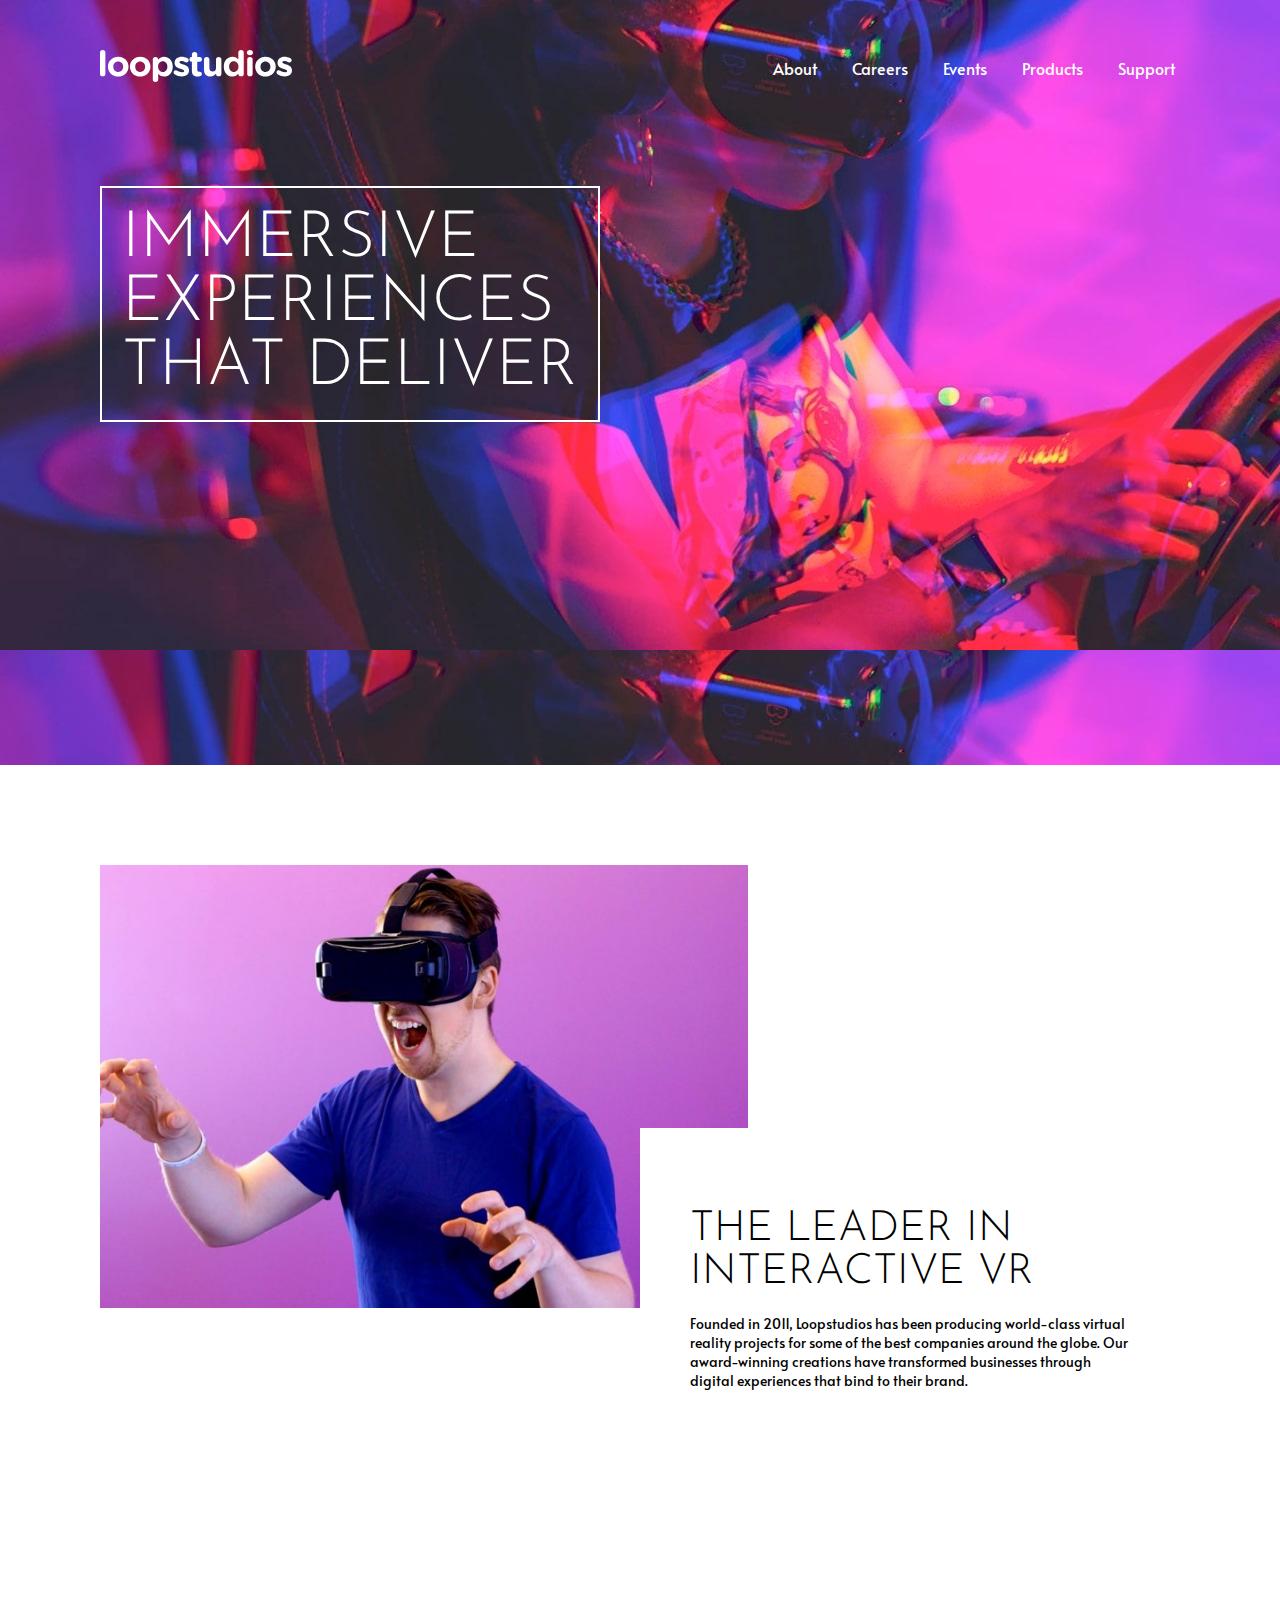
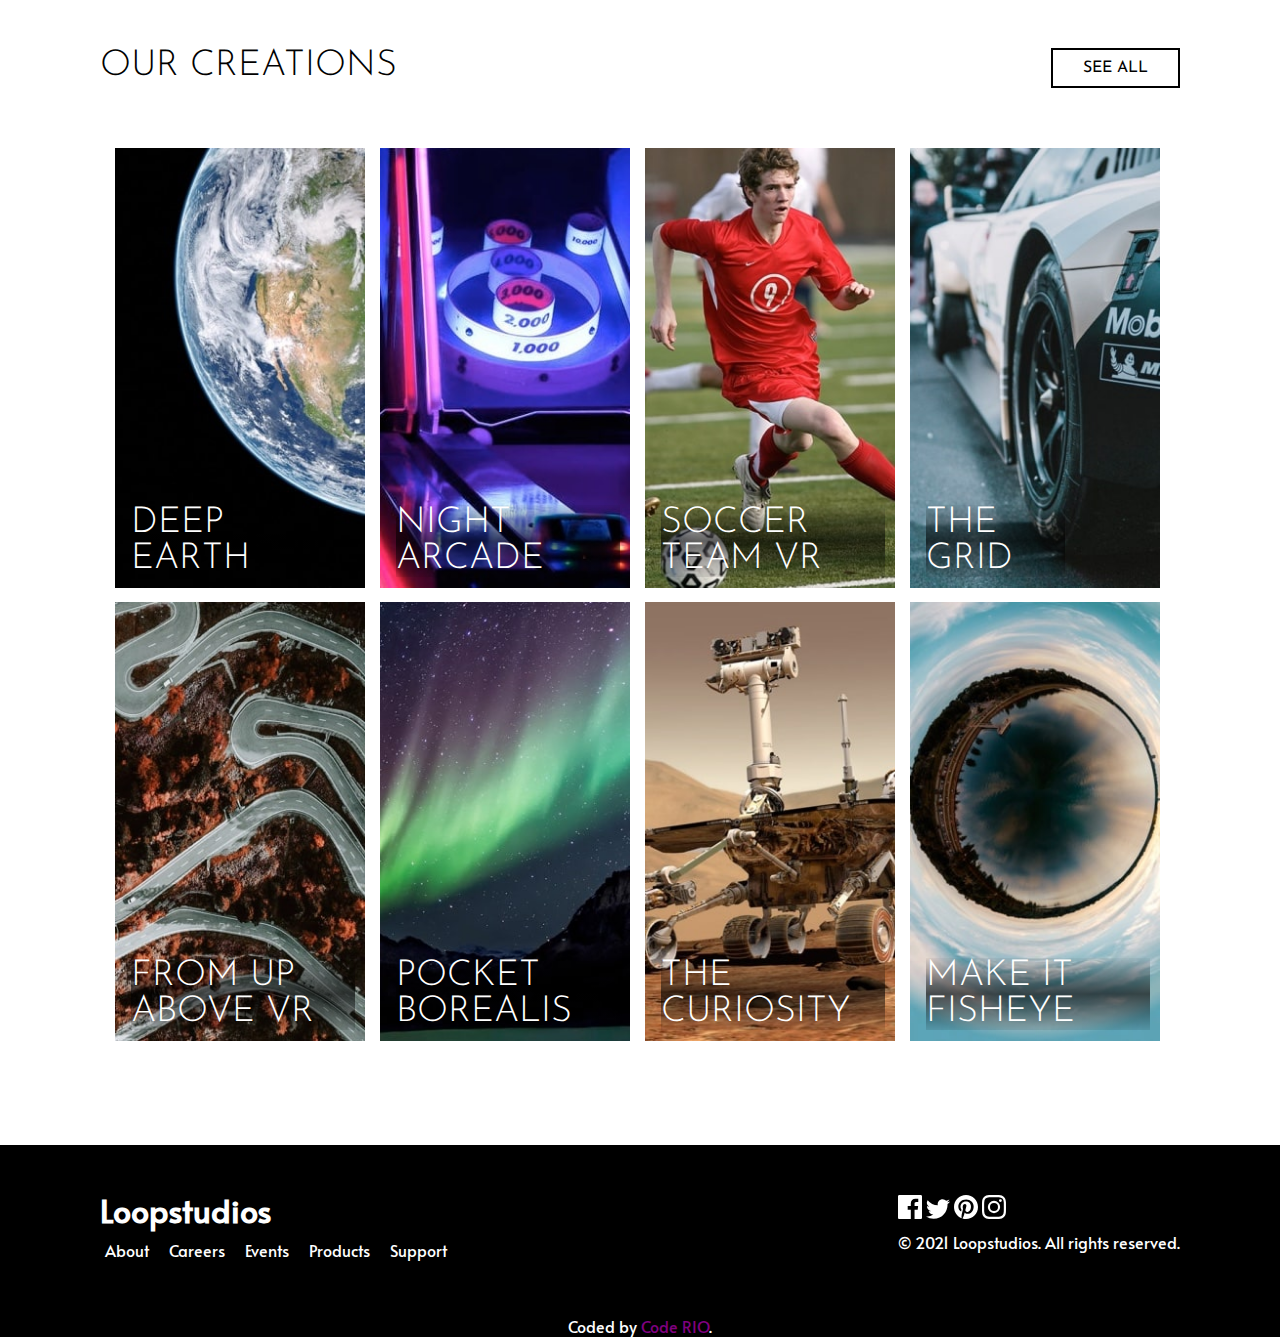
<file: index.html>
<!DOCTYPE html>
<html lang="en">
<head>
  <meta charset="UTF-8">
  <meta name="viewport" content="width=device-width, initial-scale=1.0"> <!-- displays site properly based on user's device -->

  <link rel="icon" type="image/png" sizes="32x32" href="./images/favicon-32x32.png">
  <link rel="stylesheet" href="./css/style.css">
  <link rel="stylesheet" href="./css/responsive.css">
  <title>Frontend Mentor | Loopstudios landing page</title>
</head>
<body>
  <header>
    <nav>
      <div class="logo">
        <a href="index.html"><img src="./images/logo.svg" alt="logo"></a>
      </div>
      <ul class="link">
        <li><a href="#">About</a></li>
        <li><a href="#">Careers</a></li>
        <li><a href="#">Events</a></li>
        <li><a href="#">Products</a></li>
        <li><a href="support.html">Support</a></li>
      </ul>
      <div class="hamburger">
        <span class="bar"></span>
        <span class="bar"></span>
        <span class="bar"></span>
    </div>
    </nav>
    <section class="hero-text">
      <h1>Immersive experiences that deliver</h1>
    </section>
  </header>
  <main>
    <section class="first-section">
      <div class="col-1">
        <img class="d-img" src="./images/desktop/image-interactive.jpg" alt="image-interactive">
        <img class="m-img" src="./images/mobile/image-interactive.jpg" alt="image-interactive">
      </div>
      <div class="col-2">
        <h2>The leader in interactive VR</h2>
        <p>Founded in 2011, Loopstudios has been producing world-class virtual reality 
          projects for some of the best companies around the globe. Our award-winning 
          creations have transformed businesses through digital experiences that bind 
          to their brand.</p>
      </div>
    </section>
    <section class="section-2">
        <h2>Our creations</h2>
        <button>See all</button>
    </section>
    <section class="grid-section">
      <span>
        <img class="d-img" src="./images/desktop/image-deep-earth.jpg" alt="image-deep-earth">
        <img class="m-img" src="./images/mobile/image-deep-earth.jpg" alt="image-deep-earth">
        <h3 class="text">Deep earth</h3>
      </span>
      <span>
        <img class="d-img" src="./images/desktop/image-night-arcade.jpg" alt="image-night-arcade">
        <img class="m-img" src="./images/mobile/image-night-arcade.jpg" alt="image-night-arcade">
        <h3>Night arcade</h3>
      </span>
      <span>
        <img class="d-img" src="./images/desktop/image-soccer-team.jpg" alt="image-soccer-team">
        <img class="m-img" src="./images/mobile/image-soccer-team.jpg" alt="image-soccer-team">
        <h3>Soccer team VR</h3>
      </span>
      <span>
        <img class="d-img" src="./images/desktop/image-grid.jpg" alt="image-grid">
        <img class="m-img" src="./images/mobile/image-grid.jpg" alt="image-grid">
        <h3 class="txt">The Grid</h3>
      </span>
      <span>
        <img class="d-img" src="./images/desktop/image-from-above.jpg" alt="image-from-above">
        <img class="m-img" src="./images/mobile/image-from-above.jpg" alt="image-from-above">
        <h3>From Up Above VR</h3>
      </span>
      <span>
        <img class="d-img" src="./images/desktop/image-pocket-borealis.jpg" alt="image-pocket-borealis">
        <img class="m-img" src="./images/mobile/image-pocket-borealis.jpg" alt="image-pocket-borealis">
        <h3>Pocket borealis</h3>
      </span>
      <span>
        <img class="d-img" src="./images/desktop/image-curiosity.jpg" alt="image-curiosity">
        <img class="m-img" src="./images/mobile/image-curiosity.jpg" alt="image-curiosity">
        <h3>The curiosity</h3>
      </span>
      <span>
        <img class="d-img" src="./images/desktop/image-fisheye.jpg" alt="image-fisheye">
        <img class="m-img" src="./images/mobile/image-fisheye.jpg" alt="image-fisheye">
        <h3>Make it fisheye</h3>
      </span>
    </section>
    <div class="mob-btn"  >
      <button>See all</button>
    </div>
  </main>  
  <footer>
    <div>
      <section>
        <h2>Loopstudios</h2>
        <ul>
          <li><a href="#">About</a></li>
          <li><a href="#">Careers</a></li>
          <li><a href="#">Events</a></li>
          <li><a href="#">Products</a></li>
          <li><a href="support.html">Support</a></li>
        </ul>
      </section>
      <section>
        <span>
          <img src="./images/icon-facebook.svg" alt="icon-facebook">
          <img src="./images/icon-twitter.svg" alt="icon-twitter">
          <img src="./images/icon-pinterest.svg" alt="icon-pinterest">
          <img src="./images/icon-instagram.svg" alt="icon-instagram">
        </span>
        <p>© 2021 Loopstudios. All rights reserved.</p>
      </section>
    </div>
    <div class="attribution"> 
      Coded by <a href="">Code RIO</a>.
    </div>
  </footer>
</body>
  <script>
    let hamburger = document.querySelector(".hamburger");
    let navmenu   = document.querySelector(".link");

    hamburger.addEventListener("click", ()=> {
      hamburger.classList.toggle("active");
      navmenu.classList.toggle("active");
    });

    document.querySelectorAll("li").forEach(n =>
        n.addEventListener("click", () => {
            hamburger.classList.remove("active");
            navmenu.classList.remove("active")
        })
    )
  </script>
</html>
</file>
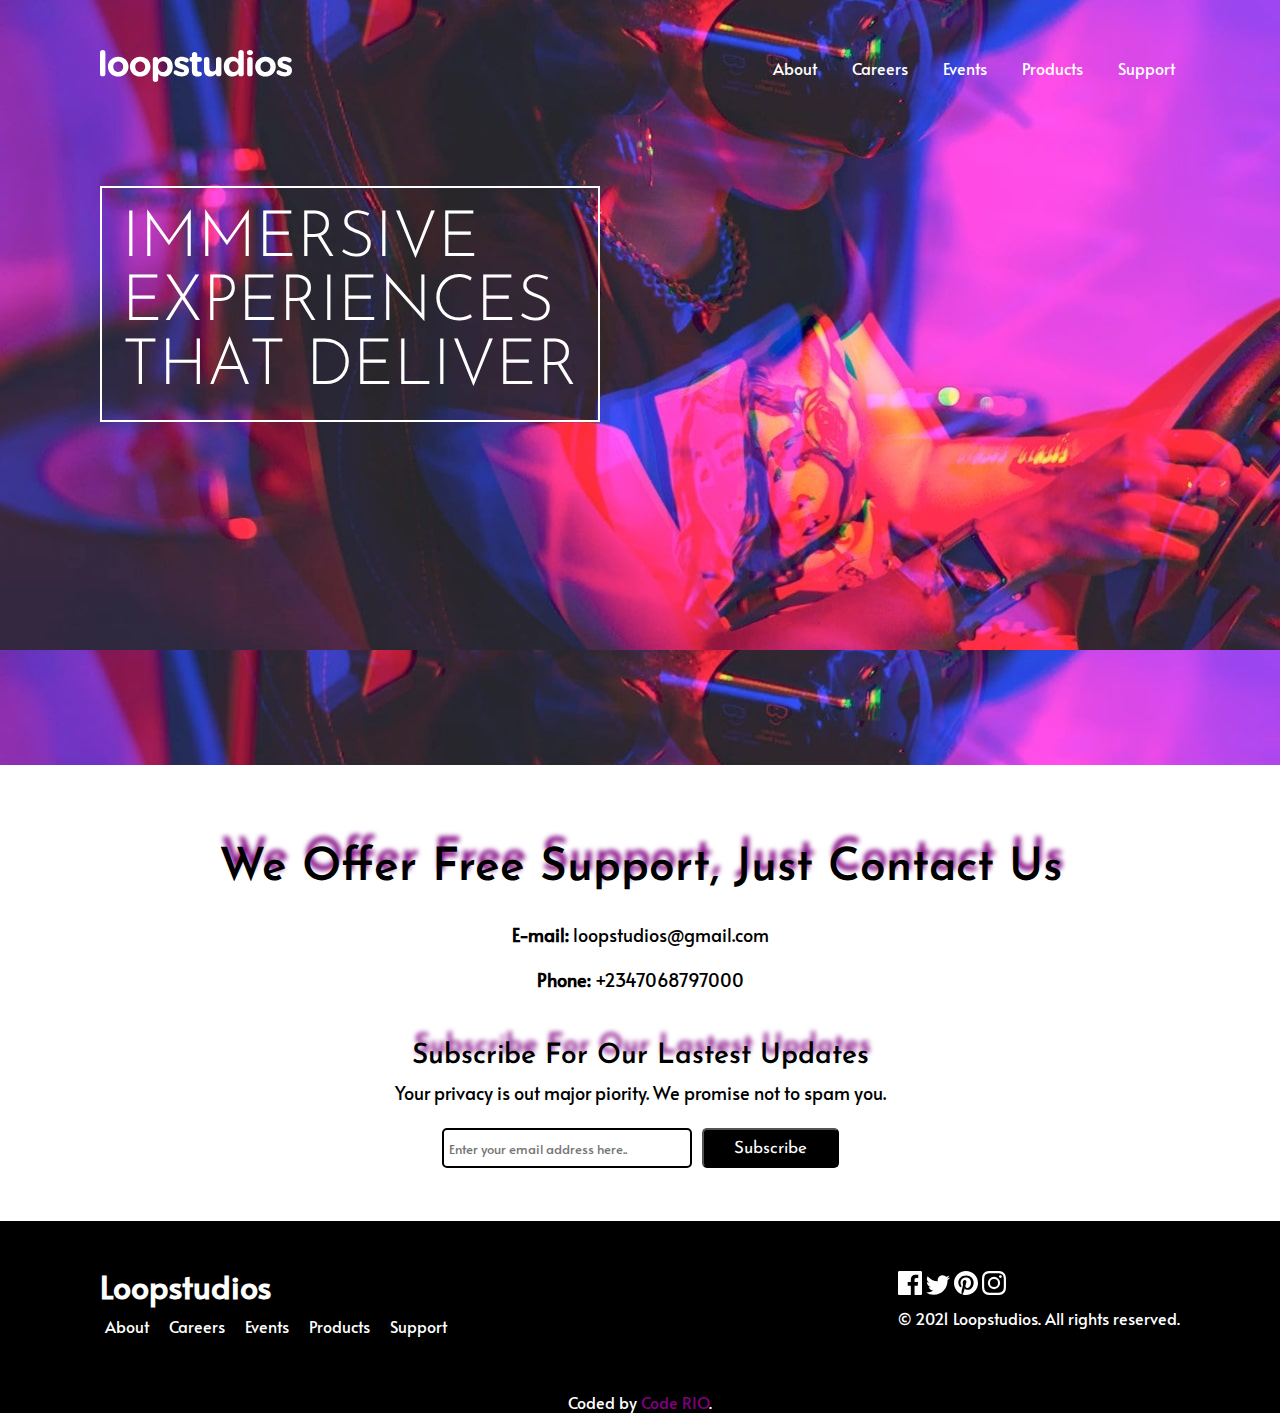
<file: support.html>
<!DOCTYPE html>
<html lang="en">
<head>
  <meta charset="UTF-8">
  <meta name="viewport" content="width=device-width, initial-scale=1.0"> <!-- displays site properly based on user's device -->

  <link rel="icon" type="image/png" sizes="32x32" href="./images/favicon-32x32.png">
  <link rel="stylesheet" href="./css/style.css">
  <link rel="stylesheet" href="./css/responsive.css">
  <link rel="stylesheet" href="./css/support.css">
  <title>Frontend Mentor | Loopstudios landing page</title>
</head>
<body>
  <header>
    <nav>
      <div class="logo">
        <a href="index.html"><img src="./images/logo.svg" alt="logo"></a>
      </div>
      <ul class="link">
        <li><a href="#">About</a></li>
        <li><a href="#">Careers</a></li>
        <li><a href="#">Events</a></li>
        <li><a href="#">Products</a></li>
        <li><a href="support.html">Support</a></li>
      </ul>
      <div class="hamburger">
        <span class="bar"></span>
        <span class="bar"></span>
        <span class="bar"></span>
    </div>
    </nav>
    <section class="hero-text">
      <h1>Immersive experiences that deliver</h1>
    </section>
  </header>
  <main>
    <section class="contact">
      <h2>We offer free support, just contact us</h2>
      <p><b>E-mail: </b>loopstudios@gmail.com</p>
      <p><b>Phone: </b>+2347068797000</p>     
      <div>
        <h3>Subscribe for our lastest updates </h3>
        <p>Your privacy is out major piority. We promise not to spam you.</p>
        <form name="form" class="form" onsubmit="return validateForm()" method="post">
          <div>
            <label for="input">Email</label>
            <input type="email" name="input" placeholder="Enter your email address here.." id="input">
            <div class="error" id="error"></div>
          </div>
          <input type="submit" id="submit" value="Subscribe">
        </form>
      </div>
    </section>
  </main>
  <footer>
    <div>
      <section>
        <h2>Loopstudios</h2>
        <ul>
          <li><a href="#">About</a></li>
          <li><a href="#">Careers</a></li>
          <li><a href="#">Events</a></li>
          <li><a href="#">Products</a></li>
          <li><a href="support.html">Support</a></li>
        </ul>
      </section>
      <section>
        <span>
          <img src="./images/icon-facebook.svg" alt="icon-facebook">
          <img src="./images/icon-twitter.svg" alt="icon-twitter">
          <img src="./images/icon-pinterest.svg" alt="icon-pinterest">
          <img src="./images/icon-instagram.svg" alt="icon-instagram">
        </span>
        <p>© 2021 Loopstudios. All rights reserved.</p>
      </section>
    </div>
    <div class="attribution"> 
      Coded by <a href="#">Code RIO</a>.
    </div>
  </footer>
</body>
<script>
    //Function to display error message
  function printError(elemId, hintMsg){
    document.getElementById(elemId).innerHTML = hintMsg;
  }

  // validiating form
  function validateForm(){
    var input = document.form.input.value;
    // Defining error variables with a default value
   var error = true;
    // validate email address
    if(input == "") {
      printError("error", "Enter your Email address");
    }else{
      // Regular expression for basic email validation
      var regex = /^\S+@\S+\.\S+$/;
      if(regex.test(input) === false){
        printError("error", "Enter a Valid Email address");
      }else{
        printError("error", "");
        error = false;
      }   
    }
    // Prevent the form from being submitted if there any errors
    if ((error) == true) {
      return false;
    }else{
      alert(input +" "+"is Saved!, Follow me on facebook @code rio");
      return false;
    }
  };

  // Responve header codes
    let hamburger = document.querySelector(".hamburger");
    let navmenu   = document.querySelector(".link");

    hamburger.addEventListener("click", ()=> {
      hamburger.classList.toggle("active");
      navmenu.classList.toggle("active");
    });

    document.querySelectorAll("li").forEach(n =>
        n.addEventListener("click", () => {
            hamburger.classList.remove("active");
            navmenu.classList.remove("active")
        })
    )
  </script>
</html>
</file>
<file: css/style.css>
@import url('https://fonts.googleapis.com/css2?family=Alata&family=Josefin+Sans:wght@300&display=swap');
*{
    padding: 0;
    margin: 0;
    box-sizing: border-box;
    list-style: none;
    text-decoration: none;
}
:root{
    /* color */
    --White: hsl(0, 0%, 100%);
    --Black: hsl(0, 0%, 0%);
    --DarkGray: hsl(0, 0%, 55%);
    --VeryDarkGray: hsl(0, 0%, 41%);
    /* FONT FAMILY */
    --Family1: "Alata", Sans-serif;
    --Family2: "Josefin Sans", Sans-serif;
}
/* header starts */
header{
    background: url(../images/desktop/image-hero.jpg);
    min-height: 85vh;
    color: var(--White);
}
/* nav */
nav{
    width: 100%;
    margin: 0 auto;
    padding: 50px 100px;
    display: flex;
    justify-content: space-between;
    align-items: center;
}
/* nav links */
nav .link{
    display: flex;
    gap: 25px;
    align-items: center;
}
nav .link li a{
    font-family: var(--Family1);
    transition: all 0.3s ease;
    color: var(--White);
    cursor: pointer;
    padding: 5px;
}
nav .link li a:hover{
    text-shadow: 2px 5px 5px purple;
    cursor: pointer;
}
/* hamburger */
.hamburger{
    cursor: pointer;
    display: none;
}
.hamburger .bar{
    display: block;
    width: 25px;
    height: 3px;
    margin: 5px auto;
    -webkit-transition: all 0.3s ease;
    transition: all 0.3s ease;
    background-color: white; 
}
/* herosection text */
header .hero-text h1{
    margin-top: 50px;
    border: 2px solid var(--White);
    width: 500px;
    padding: 20px;
    margin-left: 100px;
    font-family: var(--Family2);
    font-weight: 300;
    font-size: 64px;
    text-transform: uppercase;
}
/* header ends */
/* first section */
.first-section{
    padding: 100px 100px;
    padding-bottom: 400px;
}
/* first section - column one */
.first-section .col-1{
    width: 60%;
    margin-bottom: -80px;
}
/* first section - column two */
.first-section .col-2{
    width: 50%;
    float: right;
    margin-top: -100px;
    background-color: var(--White);
    padding: 80px 50px;
    position: relative;
    z-index: 1000000000000000000000000001;
}
.first-section .col-2 h2{
    font-family: var(--Family2);
    font-weight: 300;
    font-size: 42px;
    padding-bottom: 20px;
    text-transform: uppercase;
}
.first-section .col-2 p{
    font-family: var(--Family1);
    font-size: 14px;
}
.first-section .d-img{
    width: 100%;
    display: block;
}
/* section 2 */
.section-2{
    display: flex;
    padding: 20px 100px;
    justify-content: space-between; 
}
.section-2 h2{
    color: var(--Black);
    font-family: var(--Family2);
    font-weight: 300;
    font-size: 36px;
    text-transform: uppercase;
}
.section-2 button{
    background-color: var(--White);
    color: var(--Black);
    padding: 10px 30px;
    border: 2px solid var(--Black);
    font-family: var(--Family2);
    text-transform: uppercase;
    font-size: 16px;
} 
.section-2 button:hover{
    background-color: var(--Black);
    color: var(--White);
} 
/* grid-section */
.grid-section{
    display: grid;
    margin: 100px auto;
    margin-top: 0;
    padding-top: 40px;
    grid-template-columns: repeat(4, 1fr);
    gap: 10px;
    width: 82%;
}
.grid-section span{
    position: relative;
}
.grid-section .d-img{
    width: 250px;
}
.grid-section h3{
    position: absolute;
    background-image:  linear-gradient(rgba(0, 0, 0, 0.04), rgba(0, 0, 0, 0.619), rgba(0, 0, 0, 0.09));
    bottom: 15px;
    left: 16px;
    right: 15px;
    color: var(--White);
    font-family: var(--Family2);
    font-weight: 300;
    font-size: 36px;
    text-transform: uppercase;
}
.grid-section span .text{
    right: 50px;
}
.grid-section span .txt{
    right: 100px;
}
.mob-btn{
    display: none;
}
/* Hide mobile images */
.m-img{
    display: none;
}
/* footer */
footer{
    background-color: var(--Black);
    font-family: var(--Family1);
    color: var(--White);
}
footer div:first-child{
    display: flex;
    justify-content: space-between;
    padding: 50px 100px;
    line-height: 30px;
}
footer h2{
    font-size: 32px;
    padding-bottom: 10px;
}
footer ul{
    display: flex;
    gap: 10px;
}
footer li a{
    font-family: var(--Family1);
    transition: all 0.3s ease;
    color: var(--White);
    cursor: pointer;
    padding: 5px;
}
footer li a:hover{
    color: purple;
    cursor: pointer;
}
.attribution { 
    font-size: 16px; 
    text-align: center; 
}
.attribution a{ 
    color: purple;
    text-decoration: none;
}
.attribution a:hover{
    font-weight: 600;
    cursor: pointer;
}
</file>
<file: css/responsive.css>
/* Responsive header */
@media (max-width:850px) {  
    /* Responsive header */
    nav{
        padding: 50px 30px;
        align-items: center;
    } 
}     
@media (max-width:700px){
    .hamburger{
        display: block;
    }
    .hamburger.active .bar:nth-child(2){
        opacity: 0;
    }
    .hamburger.active .bar:nth-child(1){
        transform: translateY(8px) rotate(45deg);
    }
    .hamburger.active .bar:nth-child(3){
        transform: translateY(-8px) rotate(-45deg);
    }
    nav .link{
        position: fixed;
        top: -100%;
        gap: 0;
        flex-direction: column;
        background-color: var(--Black);
        width: 80%;
        text-align: center;
        transition: all 0.3s ease;
        padding: 30px;
        z-index: 100000000000000000000000000000001;
    }
    .link li{
        line-height: 50px;
        font-family: var(--Family2);
        text-transform: uppercase;
        cursor: pointer;
    }
    nav .link.active{
        top: 110px;
    }
    nav .link li{
        font-size: 1.2rem;
    }
}   
/* Grid section responsive */
@media (max-width:1000px) {
    .grid-section{
        display: grid;
        margin: 10px auto;
        /* padding: 100px 0; */
        padding: 10%;
        padding-top: 40px;
        grid-template-columns: repeat(2, 3fr);
        gap: 10px;
        width: 80%;
    }
    .section-2 h2{
        font-size: 2rem;
    }
}
@media (max-width:680px) {
    /* herosection text */
    header .hero-text h1{
        width: 80%;
        padding: 20px;
        margin: 10px auto;
        margin-top: 50px;
        border: 2px solid var(--White);
        font-weight: 300;
        font-size: 3rem;
    }
    .first-section .col-2 h2{
        font-size: 32px;  
    }
}  
@media (max-width:450px) {
    /* herosection text */
    header .hero-text h1{
        width: 90%;
        padding: 10px;
        font-size: 2.5rem;
    }
    .first-section .col-2 h2{
        font-size: 32px;  
    }
}     
@media (max-width:350px) {
    /* herosection text */
    header .hero-text h1{
        width: 90%;
        padding: 10px;
        font-size: 2rem;
    }
    nav{
        padding: 50px 15px;
    } 
}         
@media (max-width:900px) {   
    /* first section responsiveness */
    .first-section{
        padding: 70px 20px;
        padding-bottom: 50px;
        text-align: center;
    }
    .first-section .col-2{
        width: 100%;
        float: none;
        margin-top: 0px;    
        padding: 20px;
        position: relative;
    }
    /* first section - column one */
    .first-section .col-1{
        width: 100%;
        margin-bottom: -80px;
    }
    .first-section .d-img{
        display: none;
    }
    .m-img{
        display: block;
        width: 100%;
    }
    .d-img{
        display: none;
    }
    /* section two */
    .section-2{
        display: flex;
        padding: 10px;
        padding-bottom: 0;
        flex-flow: column;
        text-align: center;
    }
    .section-2 h2{
        font-size: 32px;
    }
    .section-2 button{
        display: none;
    }
    /* grid section */
    .grid-section{
        margin: 0px auto;
        gap: 15px;
        padding: 5%;
        grid-template-columns: repeat(1, 1fr);
        width: 100%;
    }
    .grid-section span{
        position: relative;
    }
    .grid-section h3{
        font-size: 32px;
    }
    .grid-section span .text{
        right: 0px;
    }
    .grid-section span .txt{
        right: 0px;
    }
    /* Grid button */
    .mob-btn{
        display: block;
        text-align: center;
        padding-bottom: 50px;
    }
    .mob-btn button{
        background-color: var(--White);
        color: var(--Black);
        padding: 10px 30px;
        border: 2px solid var(--Black);
        font-family: var(--Family2);
        text-transform: uppercase;
        font-size: 16px;
    } 
    .mob-btn button:hover{
        background-color: var(--Black);
        color: var(--White);
    } 
/* footer responsiveness */
    footer div:first-child{
        display: block;
        text-align: center;
        padding: 50px 20px;
        line-height: 30px;
    }
    footer section{ 
        display: block;
    }
    footer ul{
        display: block;  
    }
    footer li, footer h2{
        padding-bottom: 5px;
    }
}
</file>
<file: css/support.css>
:root{
    /* color */
    --White: hsl(0, 0%, 100%);
    --Black: hsl(0, 0%, 0%);
    --DarkGray: hsl(0, 0%, 55%);
    --VeryDarkGray: hsl(0, 0%, 41%);
    /* FONT FAMILY */
    --Family1: "Alata", Sans-serif;
    --Family2: "Josefin Sans", Sans-serif;
}
/* contact section */
.contact{
    padding: 50px 20px;
    text-align: center;
}
.contact h2{
    font-size: 46px;
    text-align: center;
    font-family: var(--Family2);
    font-weight: 600;
    margin: 30px 0px;
    text-shadow: 2px  -10px 5px purple;
    text-transform: capitalize;
}
.contact p{
    font-family: var(--Family1);
    margin-bottom: 20px;
    font-size: 18px;
}
.contact .span_element{
    display: flex;
    flex-direction: column;
    justify-content: center;
    text-align: center;
    color: var(--White);
    width: 250px;
    display: block;
    margin: 20px auto;
    background-color: var(--Black);
    padding: 10px 15px;
    border-radius: 20px;
}
.contact .span_element a{
    margin: 5px;
}
/* Newsletter form */
.form{
    padding: 3px 20px;
    display: flex;
    justify-content: center;
    gap: 10px;
    flex-wrap: wrap;
}
h3{
    font-size: 28px;
    text-align: center;
    font-family: var(--Family2);
    font-weight: 600;
    text-transform: capitalize;
    margin: 50px 0px 10px 0px;
    text-shadow: 2px -10px 5px purple;
}
.form label{
    display: none;
}
.form #input{
    border: 2px solid var(--Black);
    border-radius: 5px;
    padding: 2px 5px;
    font-family: var(--Family1);
    height: 40px;
    width: 250px;
}
.form #submit{
    font-family: var(--Family2);
    padding: 10px 30px;
    height: 40px;
    border-radius: 5px;
    background-color: var(--Black);
    color: var(--White);
    font-size: 17px;
    cursor: pointer;
}
.form #submit:hover{
    opacity: 0.9;
}
.error{
    color: red;
    font-family: var(--Family1);

}
@media (max-width:460px) {
   p{
    font-size: 16px;
   } 
   h2{
    font-size: 28px;
   }
   .form{
        flex-direction: column;
    }
   .form #input{
        width: 100%;
    }
}
</file>
